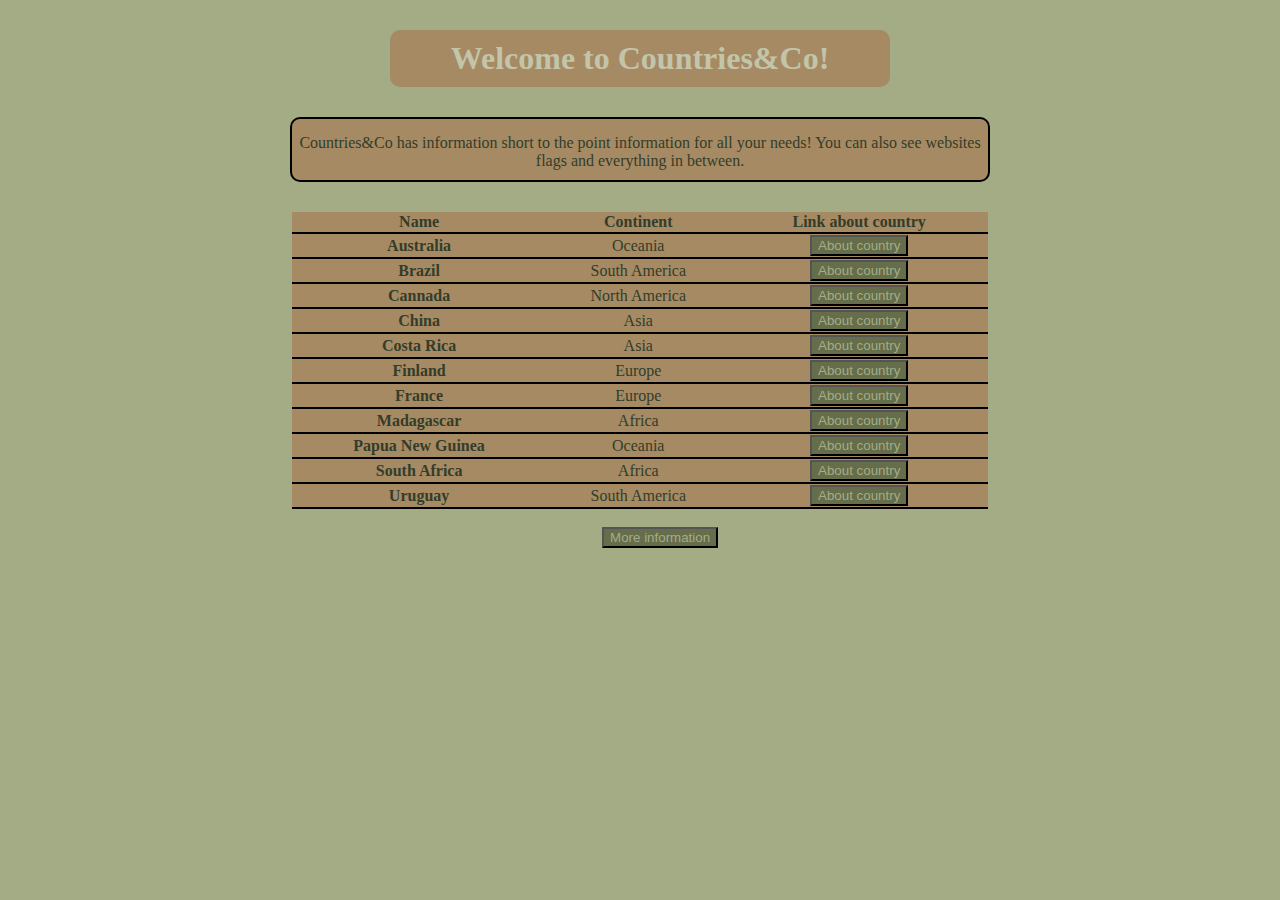
<file: index.html>
<!DOCTYPE html>
<html lang="en">
<head>
    <meta charset="UTF-8">
    <meta name="viewport" content="width=device-width, initial-scale=1.0">
    <title>Countries&Co</title>
</head>
<link rel="stylesheet" href="countris&co.css">
<body>
    <h1 class="htitle">Welcome to Countries&Co!</h1>
    <p class="desc">Countries&Co has information short to the point information for all your needs!
        You can also see websites flags and everything in between.
    </p>
    <table class="HomeTable">
        <tr class="htr">
            <th>Name</th>
            <th>Continent</th>
            <th>Link about country</th>
        </tr>
        <tr class="htr">
            <th>Australia</th>
            <td>Oceania</td>
            <td>
                <a href="https://www.britannica.com/place/Australia"><button class="buttonz">About country</button></a>
            </td>
        </tr>
        <tr class="htr">
            <th>Brazil</th>
            <td>South America</td>
            <td>
                <a href="https://www.britannica.com/place/Brazil"><button class="buttonz">About country</button></a>
            </td>
        </tr>
        <tr class="htr">
            <th>Cannada</th>
            <td>North America</td>
            <td>
                <a href="https://www.britannica.com/place/Canada"><button class="buttonz">About country</button></a>
            </td>
        </tr>
        <tr class="htr">
            <th>China</th>
            <td>Asia</td>
            <td>
                <a href="https://www.britannica.com/place/China"><button class="buttonz">About country</button></a>
            </td>
        </tr>
        <tr class="htr">
            <th>Costa Rica</th>
            <td>Asia</td>
            <td>
                <a href="https://www.britannica.com/place/Costa-Rica"><button class="buttonz">About country</button></a>
            </td>
        </tr>
        <tr class="htr">
            <th>Finland</th>
            <td>Europe</td>
            <td>
                <a href="https://www.britannica.com/place/Finland"><button class="buttonz">About country</button></a>
            </td>
        </tr>
        <tr class="htr">
            <th>France</th>
            <td>Europe</td>
            <td>
                <a href="https://www.britannica.com/place/France"><button class="buttonz">About country</button></a>
            </td>
        </tr>
        <tr class="htr">
            <th>Madagascar</th>
            <td>Africa</td>
            <td>
                <a href="https://www.britannica.com/place/Madagascar"><button class="buttonz">About country</button></a>
            </td>
        </tr>
        <tr class="htr">
            <th>Papua New Guinea</th>
            <td>Oceania</td>
            <td>
                <a href="https://www.britannica.com/place/Papua-New-Guinea"><button class="buttonz">About country</button></a>
            </td>
        </tr>
        <tr class="htr">
            <th>South Africa</th>
            <td>Africa</td>
            <td>
                <a href="https://www.britannica.com/place/South-Africa"><button class="buttonz">About country</button></a>
            </td>
        </tr>
        <tr class="htr">
            <th>Uruguay</th>
            <td>South America</td>
            <td>
                <a href="https://www.britannica.com/place/Uruguay"><button class="buttonz">About country</button></a>
            </td>
        </tr>
    </table>
    <br>
    <a href="countries&co.html">
        <button class="info">More information</button>
    </a>
</body>
</html>
</file>
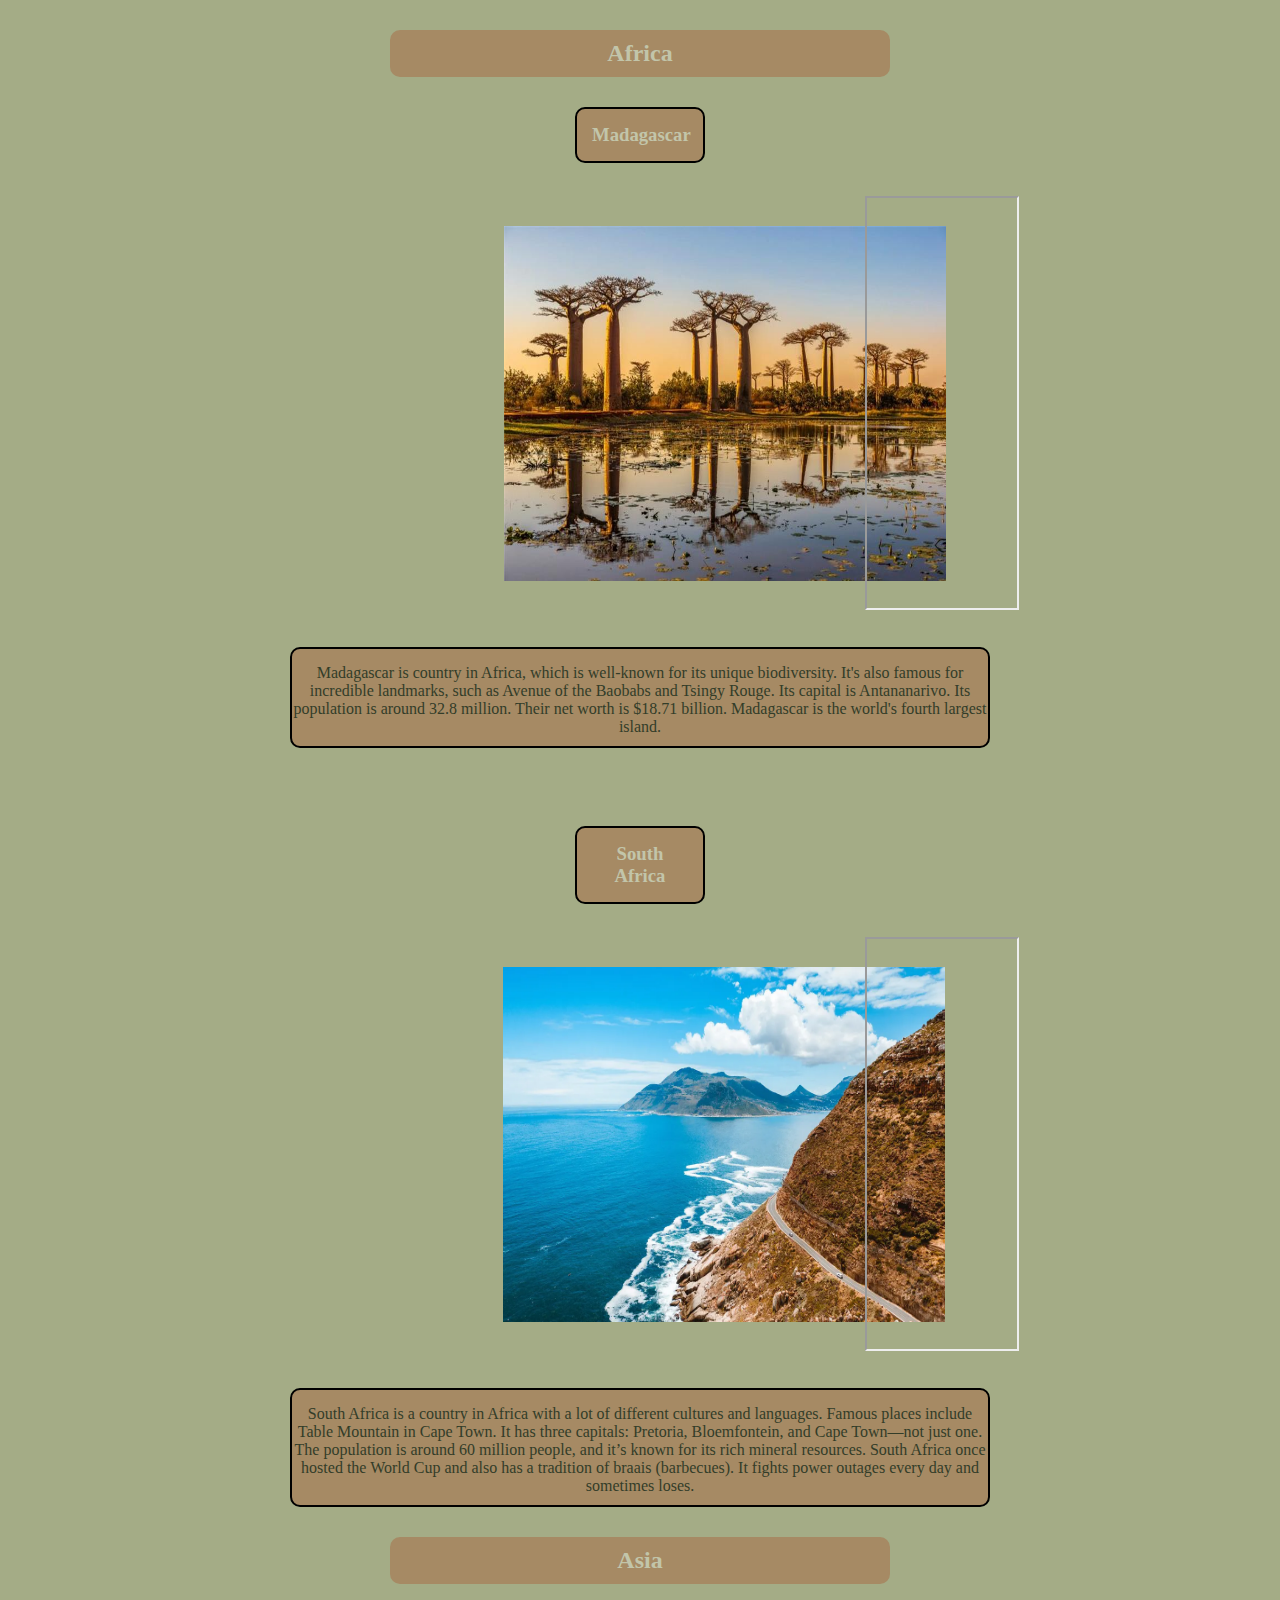
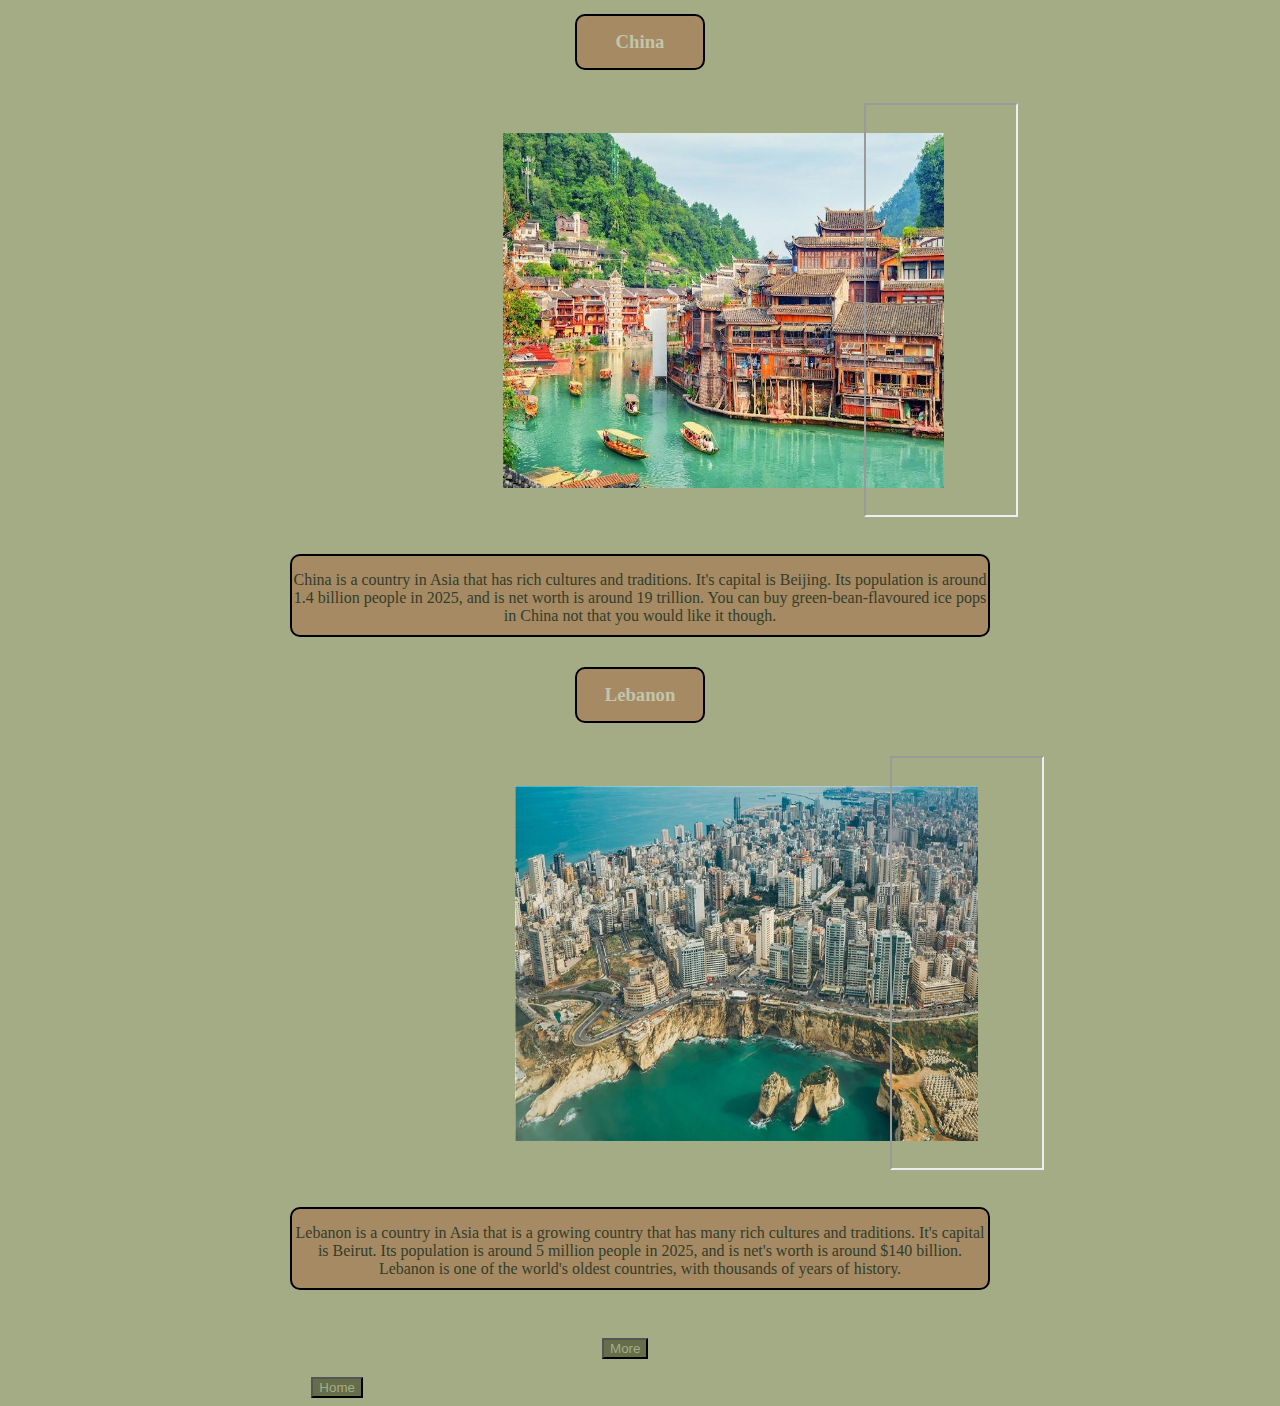
<file: Continents1.html>
<!DOCTYPE html>
<html lang="en">
<head>
    <meta charset="UTF-8">
    <meta name="viewport" content="width=device-width, initial-scale=1.0">
    <title>Countries&Co</title>
</head>
<link rel="stylesheet" href="countris&co.css">
<body>
    <h2 class="htitle">Africa</h2>
    <div class="nbx">
        <h3 class="mtitle">Madagascar</h3>
        <table class="Boxz">
            <tr>
                <td><img class="images" src="Images/Bezienswaardigheden Madagascar top-10. _ Wereldreizigersclub"></td>
                <td><iframe class="Map" src="https://www.google.com/maps/embed?pb=!1m18!1m12!1m3!1d15495784.812128993!2d36.187305607842134!3d-18.52209587604349!2m3!1f0!2f0!3f0!3m2!1i1024!2i768!4f13.1!3m3!1m2!1s0x21d1a4e3ea238545%3A0x5244e3c1977b1388!2sMadagascar!5e0!3m2!1sen!2smm!4v1758004016973!5m2!1sen!2smm"></iframe></td>
            </tr>
        </table>
        <p class="desc">
            Madagascar is country in Africa, which is well-known for its unique biodiversity. It's also famous for incredible landmarks, such as Avenue of the Baobabs and Tsingy Rouge. 
            Its capital is Antananarivo. Its population is around 32.8 million. Their net worth is $18.71 billion. Madagascar is the world's fourth largest island.
        </p>
        <br>
    </div>
    <div class="nbx">
        <h3 class="mtitle">South Africa</h3>
        <table class="Boxz">
            <tr>
                <td><img class="images" src="Images/Top 10 Reasons You Should Visit South Africa in 2026 _ Go2Africa.png"></td>
                <td><iframe class="Map"src="https://www.google.com/maps/embed?pb=!1m18!1m12!1m3!1d13447338.817376034!2d27.25169515!3d-34.6283864!2m3!1f0!2f0!3f0!3m2!1i1024!2i768!4f13.1!3m3!1m2!1s0x1c34a689d9ee1251%3A0xe85d630c1fa4e8a0!2sSouth%20Africa!5e0!3m2!1sen!2smm!4v1758003156528!5m2!1sen!2smm"></iframe></td>
            </tr>
        </table>
        <p class="desc">
           South Africa is a country in Africa with a lot of different cultures and languages. 
           Famous places include Table Mountain in Cape Town. It has three capitals: Pretoria, Bloemfontein, and Cape Town—not just one. The population is around 60 million people, and it’s known for its rich mineral resources. 
           South Africa once hosted the World Cup and also has a tradition of braais (barbecues). It fights power outages every day and sometimes loses.
        </p>
    </div>
    <h2 class="htitle">Asia</h2>
    <div class="nbx">
        <h3 class="mtitle">China</h3>
        <table class="Boxz">
            <tr>
                <td><img class="images" src="Images/TOP 10+ beautiful and famous tourist destinations in China _ Vietjet Air.png"></td>
                <td><iframe class="Map"src="https://www.google.com/maps/embed?pb=!1m18!1m12!1m3!1d27141572.079770636!2d82.72175955882057!3d33.8592469257685!2m3!1f0!2f0!3f0!3m2!1i1024!2i768!4f13.1!3m3!1m2!1s0x31508e64e5c642c1%3A0x951daa7c349f366f!2sChina!5e0!3m2!1sen!2smm!4v1758005532798!5m2!1sen!2smm"></iframe></td>
            </tr>
        </table>
        <p class="desc">
            China is a country in Asia that has rich cultures and traditions. It's capital is Beijing. 
            Its population is around 1.4 billion people in 2025, and is net worth is around 19 trillion. 
            You can buy green-bean-flavoured ice pops in China not that you would like it though.
        </p>
    </div>
    <div class="nbx">
        <h3 class="mtitle">Lebanon</h3>
        <table class="Boxz">
            <tr>
                <td><img class="images" src="Images/The most beautiful Lebanon landmarks worth visiting » Girlswanderlust.jfif"></td>
                <td><iframe class="Map" src="https://www.google.com/maps/embed?pb=!1m18!1m12!1m3!1d1696203.655426853!2d34.52782699807062!3d33.866525556494814!2m3!1f0!2f0!3f0!3m2!1i1024!2i768!4f13.1!3m3!1m2!1s0x151f17028422aaad%3A0xcc7d34096c00f970!2sLebanon!5e0!3m2!1sen!2smm!4v1758017121485!5m2!1sen!2smm"></iframe></td>
            </tr>
        </table>
        <p class="desc">
            Lebanon is a country in Asia that is a growing country that has many rich cultures and traditions. 
            It's capital is Beirut. Its population is around 5 million people in 2025, and is net's worth is around $140 billion. 
            Lebanon is one of the world's oldest countries, with thousands of years of history.
        </p>
        <br>
        <a href="Continents2.html">
            <button class="info">More</button>
        </a>
        <br>
        <br>
        <a href="index.html">
            <button class="home">Home</button>
        </a>
    </div>
</body>
</html>
</file>
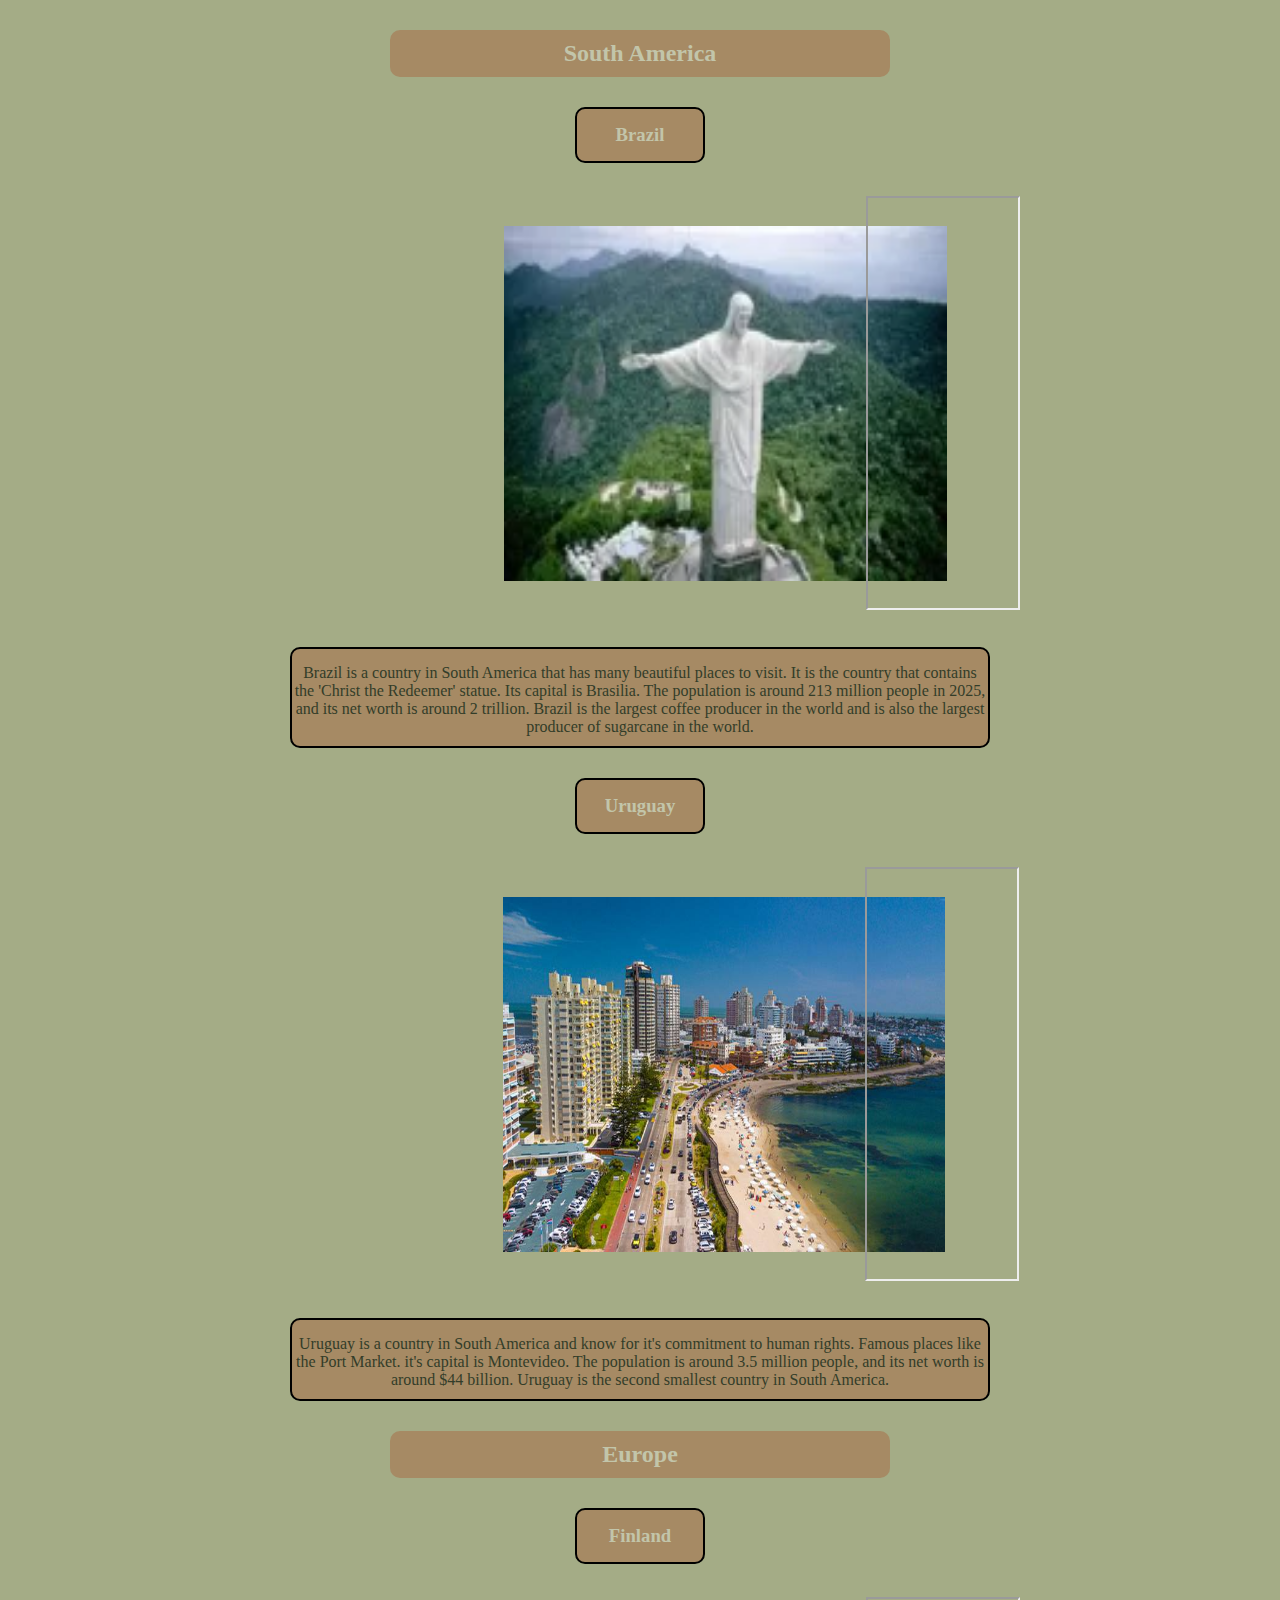
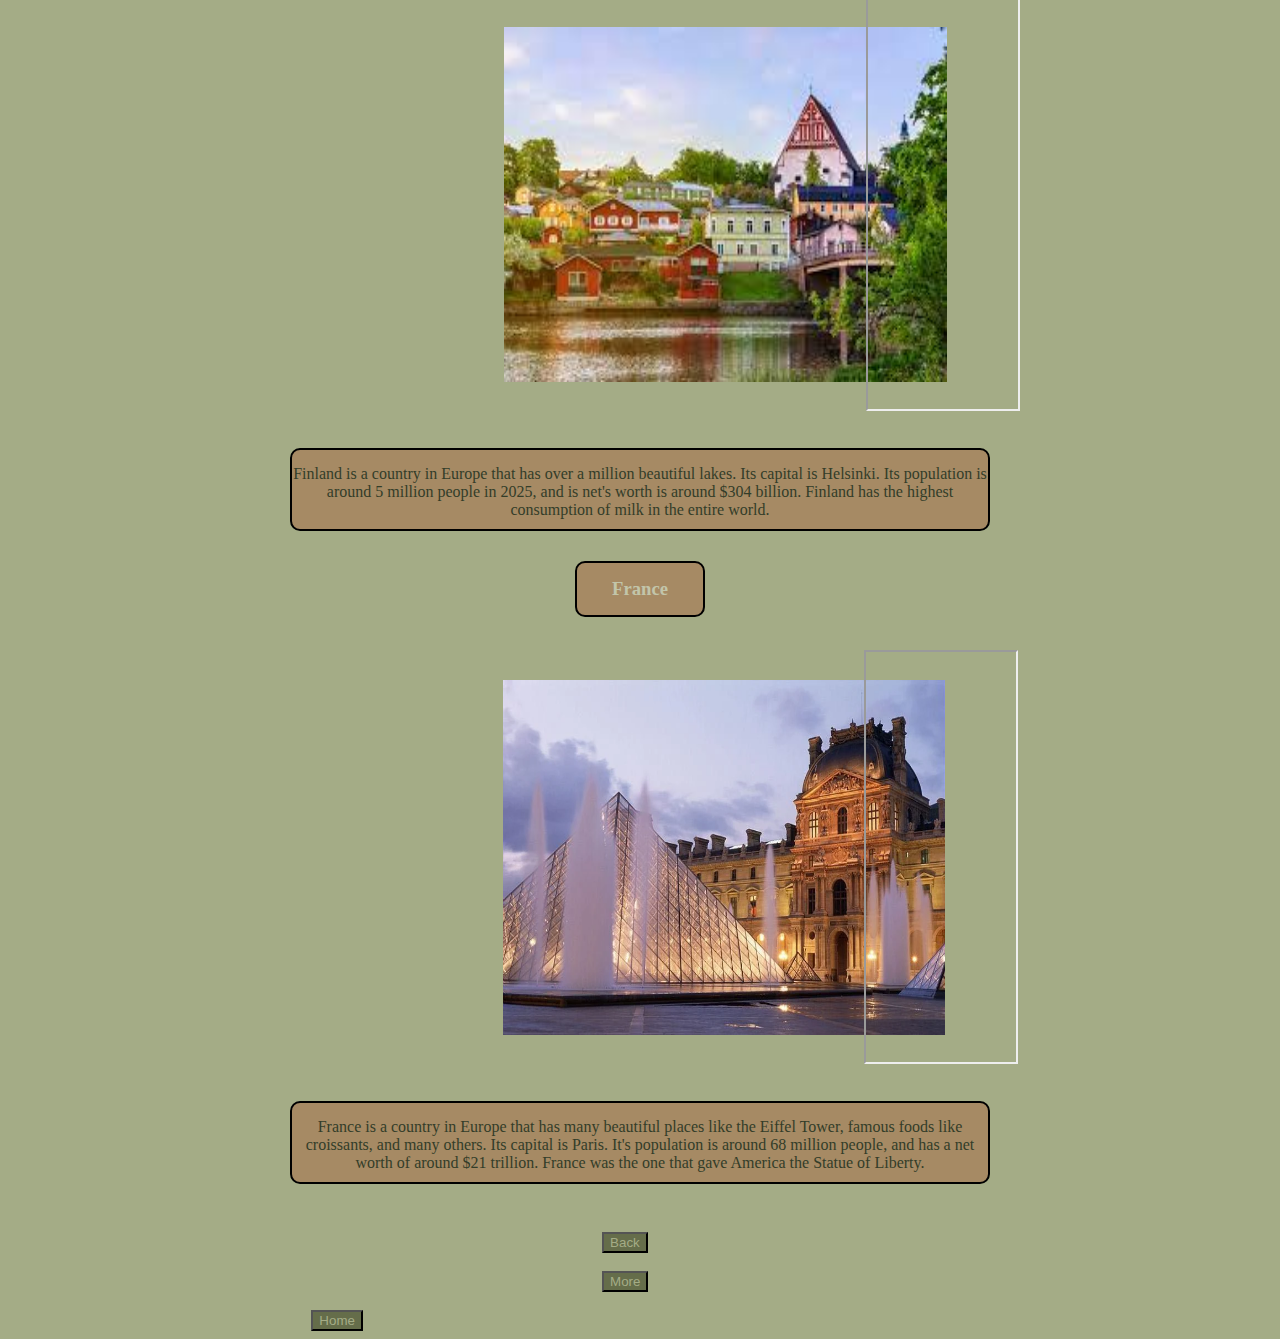
<file: Continents2.html>
<!DOCTYPE html>
<html lang="en">
<head>
    <meta charset="UTF-8">
    <meta name="viewport" content="width=device-width, initial-scale=1.0">
    <title>Continets2</title>
</head>
<link rel="stylesheet" href="countris&co.css">
<body>
    <h2 class="htitle">South America</h2>
    <div class="nbx">
        <h3 class="mtitle">Brazil</h3>
        <table class="Boxz">
        <tr>
            <td><img class="images" src="Images/brazil (1).webp" alt=""></td>
            <td><iframe class="Map"src="https://www.google.com/maps/embed?pb=!1m18!1m12!1m3!1d32192782.37824275!2d-98.2449562305775!3d-9.95200418570712!2m3!1f0!2f0!3f0!3m2!1i1024!2i768!4f13.1!3m3!1m2!1s0x9c59c7ebcc28cf%3A0x295a1506f2293e63!2sBrazil!5e0!3m2!1sen!2smm!4v1758018396118!5m2!1sen!2smm"></iframe></iframe></td>
        </tr>
    </table>
        <p class="desc">
Brazil is a country in South America that has many beautiful places to visit. It is the country that contains the 'Christ the Redeemer' statue. Its capital is Brasilia. The population is around 213 million people in 2025, and its net worth is around 2 trillion. Brazil is the largest coffee producer in the world and is also the largest producer of sugarcane in the world. 
        </p>
    </div>
    <div class="nbx">
        <h3 class="mtitle">Uruguay</h3>
        <table class="Boxz">
            <tr>
                <td><img class="images" src="Images/10 Best Uruguay Tours & Trips 2025_2026 - TourRadar.png"></td>
                <td><iframe class="Map"src="https://www.google.com/maps/embed?pb=!1m18!1m12!1m3!1d32192782.37824275!2d-98.2449562305775!3d-9.95200418570712!2m3!1f0!2f0!3f0!3m2!1i1024!2i768!4f13.1!3m3!1m2!1s0x9575073afb5fde09%3A0x4a5596616016524a!2sUruguay!5e0!3m2!1sen!2smm!4v1758018489192!5m2!1sen!2smm"></iframe></td>
            </tr>
        </table>
        <p class="desc">
Uruguay is a country in South America and know for it's commitment to human rights. 
Famous places like the Port Market. it's capital is Montevideo. The population is around 3.5 million people, and its net worth is around $44 billion. 
Uruguay is the second smallest country in South America.
        </p>
    </div>
<div>
<h2 class="htitle">Europe</h2>
    <div class="nbx">
        <h3 class="mtitle">Finland</h3>
        <table class="Boxz">
            <tr>
                <td><img class="images" src="Images/Porvoo _ Visit Finland.png"></td>
                <td><iframe class="Map"src="https://www.google.com/maps/embed?pb=!1m18!1m12!1m3!1d7058789.788458605!2d15.38316723562207!3d64.40965391585048!2m3!1f0!2f0!3f0!3m2!1i1024!2i768!4f13.1!3m3!1m2!1s0x4681cadf4b32f6dd%3A0x146d63c75a810!2sFinland!5e0!3m2!1sen!2smm!4v1758018239781!5m2!1sen!2smm"></iframe></td>
            </tr>
        </table>
        <p class="desc">
Finland is a country in Europe that has over a million beautiful lakes. Its capital is Helsinki. Its population is around 5 million people in 2025, and is net's worth is around $304 billion. Finland has the highest consumption of milk in the entire world. 
        </p>
    </div>
    <div class="nbx">
        <h3 class="mtitle">France</h3>
        <table class="Boxz">
            <tr>
                <td><img class="images" src="Images/Paris region.png"></td>
                <td><iframe class="Map"src="https://www.google.com/maps/embed?pb=!1m18!1m12!1m3!1d5677300.811222509!2d-2.6913412422466547!3d45.9888425031916!2m3!1f0!2f0!3f0!3m2!1i1024!2i768!4f13.1!3m3!1m2!1s0xd54a02933785731%3A0x6bfd3f96c747d9f7!2sFrance!5e0!3m2!1sen!2smm!4v1758017774663!5m2!1sen!2smm"></iframe></td>
            </tr>
        </table>
        <p class="desc">
         France is a country in Europe that has many beautiful places like the Eiffel Tower, famous foods like croissants, and many others. 
        Its capital is Paris. It's population is around 68 million people, and has a net worth of around $21 trillion. France was the one that gave America the Statue of Liberty. 
        </p>
    </div>
        <br>
        <a href="Continents1.html">
            <button class="info">Back</button>
        </a>
        <br>
        <br>
        <a href="Continents3.html">
            <button class="info">More</button>
        </a>
        <br>
        <br>
        <a href="index.html">
            <button class="home">Home</button>
        </a>
    </div> 
</body>

</html>
</file>
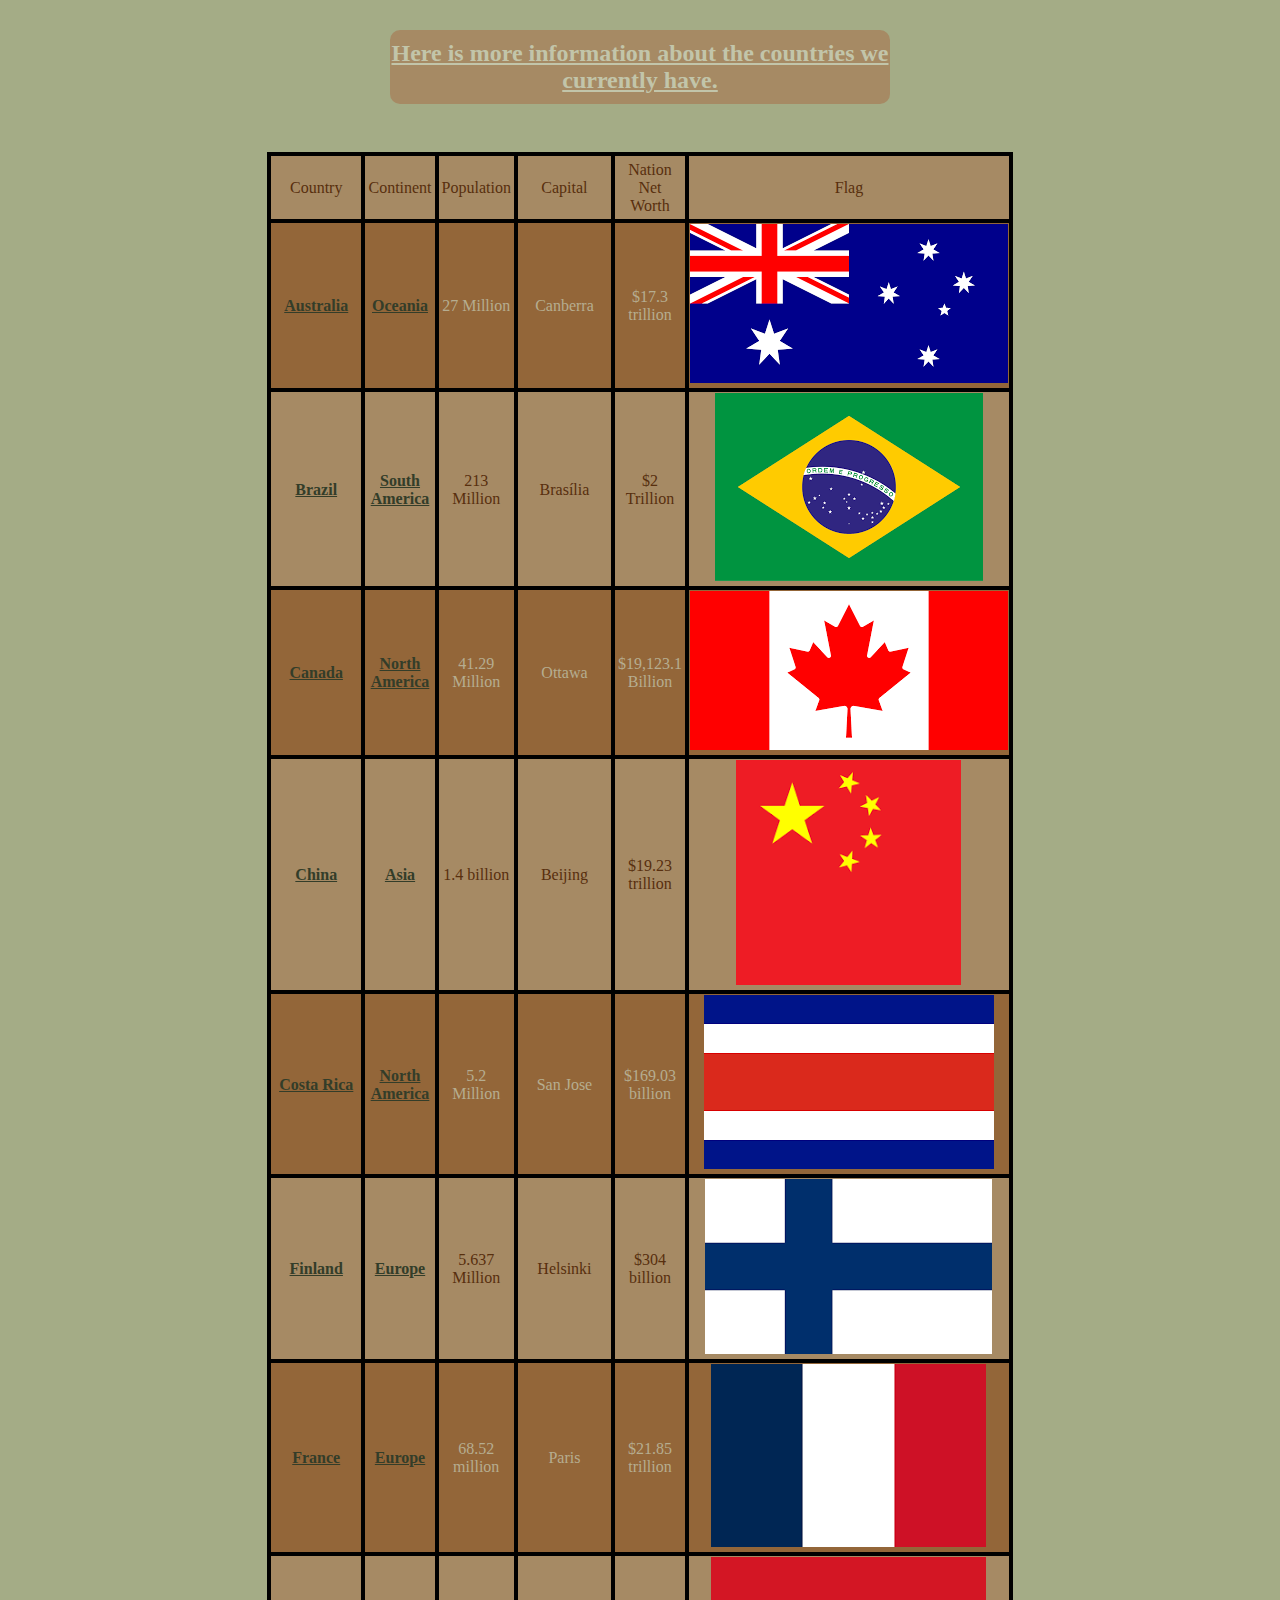
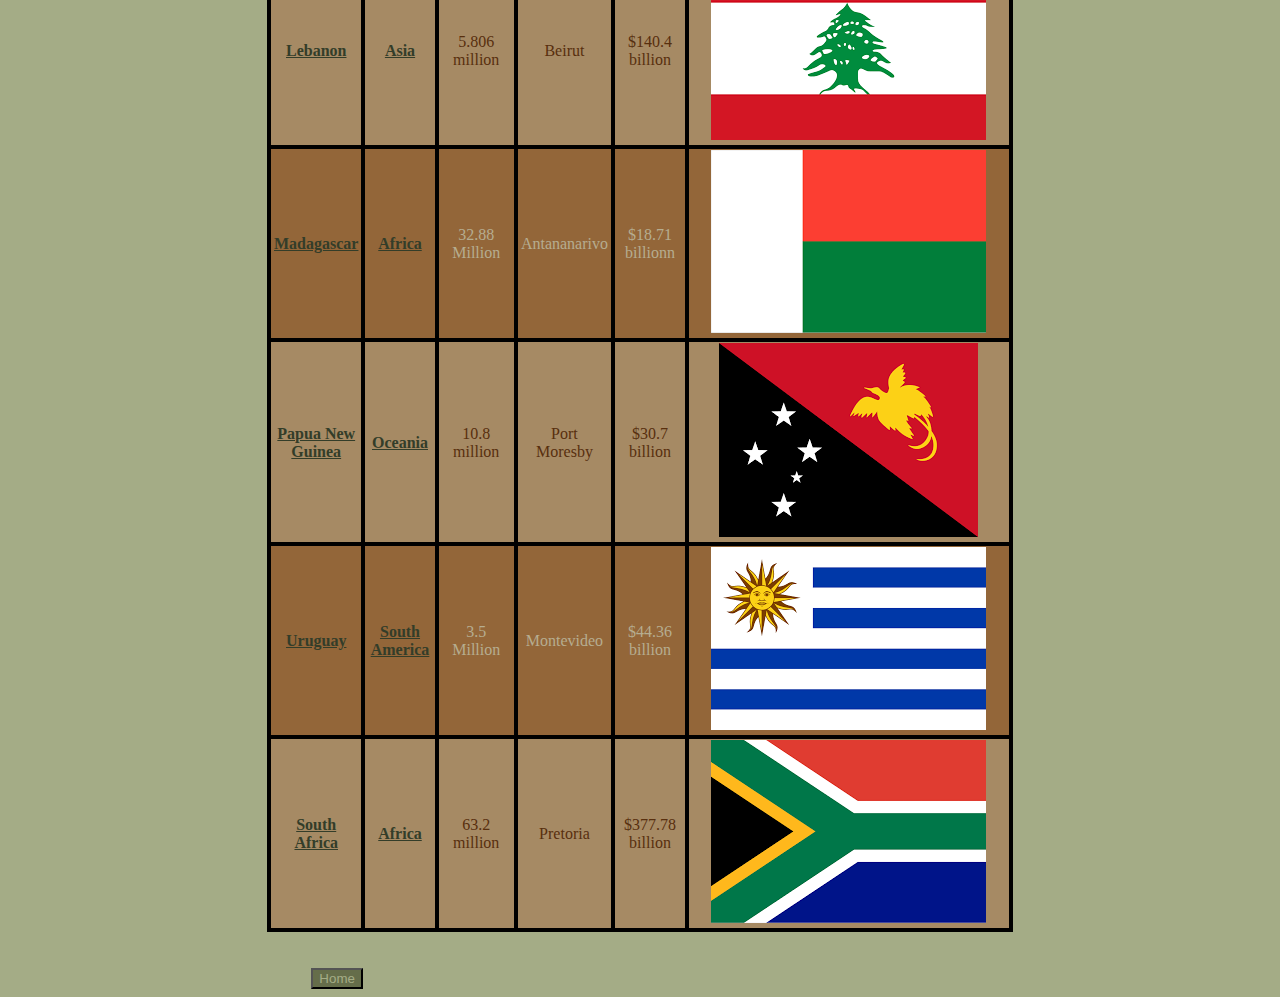
<file: countries&co.html>
<!DOCTYPE html>
<html lang="en">
<head>
    <meta charset="UTF-8">
    <meta name="viewport" content="width=device-width, initial-scale=1.0">
    <title>Countries&Co/Table</title>
    <link rel="stylesheet" href="countris&co.css">
</head>
<body>
    <div class="box">
        <h2 class="htitle"><u>Here is more information about the countries we currently have.</u></h2>
    </div>
    <br>
    <div>
    <table class="MainTable">
        <tr class="mtr">
            <td class="mtd">Country</td>
            <td class="mtd">Continent</td>
            <td class="mtd">Population</td>
            <td class="mtd">Capital</td>
            <td class="mtd">Nation Net Worth</td>
            <td class="img">Flag</td>
        </tr>
        <tr class="mtr">
            <td class="mtd"><a class="links" href="Continents2.html">Australia</a></td>
            <td class="mtd"><a class="links" href="https://www.britannica.com/place/Oceania-region-Pacific-Ocean">Oceania</a></td>
            <td class="mtd">27 Million</td>
            <td class="mtd">Canberra</td>
            <td class="mtd">$17.3 trillion</td>
            <td class="img"><img src="Images/Aussie.png" alt=""></td>
</tr>

<tr class="mtr">
            <td class="mtd"><a class="links" href="Continents2.html">Brazil</a></td>
            <td class="mtd"><a class="links" href="https://www.britannica.com/place/South-America">South America</a></td>
            <td class="mtd">213 Million</td>
            <td class="mtd">Brasília</td>
            <td class="mtd">$2 Trillion</td>
            <td class="img"><img src="Images/Brazil.png" alt=""></td>
</tr>

<tr class="mtr">
            <td class="mtd"><a class="links" href="Continents3.html">Canada</a></td>
            <td class="mtd"><a class="links" href="https://www.britannica.com/place/North-America">North America</a></td>
            <td class="mtd">41.29 Million</td>
            <td class="mtd">Ottawa</td>
            <td class="mtd">$19,123.1 Billion</td>
            <td class="img"><img src="Images/Cannada.png" alt=""></td>
</tr>

<tr class="mtr">
            <td class="mtd"><a class="links" href="Continents1.html">China</a></td>
            <td class="mtd"><a class="links" href="https://www.britannica.com/place/Asia">Asia</a></td>
            <td class="mtd">1.4 billion</td>
            <td class="mtd">Beijing</td>
            <td class="mtd">$19.23 trillion</td>
            <td class="img"><img src="Images/China.png" alt=""></td>
</tr>

<tr class="mtr">
            <td class="mtd"><a class="links" href="Continents3.html">Costa Rica</a></td>
            <td class="mtd"><a class="links" href="https://www.britannica.com/place/North-America">North America</a></td>
            <td class="mtd">5.2 Million</td>
            <td class="mtd">San Jose</td>
            <td class="mtd">$169.03 billion</td>
            <td class="img"><img src="Images/CostaRica.png" alt=""></td>
</tr>

<tr class="mtr">
            <td class="mtd"><a class="links" href="Continents2.html">Finland</a></td>
            <td class="mtd"><a class="links" href="https://www.britannica.com/place/Europe">Europe</a></td>
            <td class="mtd">5.637 Million</td>
            <td class="mtd">Helsinki</td>
            <td class="mtd">$304 billion</td>
            <td class="img"><img src="Images/Finland.png" alt=""></td>
</tr>

<tr class="mtr">
            <td class="mtd"><a class="links" href="Continents2.html">France</a></td>
            <td class="mtd"><a class="links" href="https://www.britannica.com/place/Europe">Europe</a></td>
            <td class="mtd">68.52 million</td>
            <td class="mtd">Paris</td>
            <td class="mtd">$21.85 trillion</td>
            <td class="img"><img src="Images/France.png" alt=""></td>
</tr>

<tr class="mtr">
            <td class="mtd"><a class="links" href="Continents1.html">Lebanon</a></td>
            <td class="mtd"><a class="links" href="https://www.britannica.com/place/Asia">Asia</a></td>
            <td class="mtd">5.806 million</td>
            <td class="mtd">Beirut</td>
            <td class="mtd">$140.4 billion</td>
            <td class="img"><img src="Images/Lebanon.png" alt=""></td>
</tr>
<tr class="mtr">
            <td class="mtd"><a class="links" href="Continents1.html">Madagascar</a></td>
            <td class="mtd"><a class="links" href="">Africa</a></td>
            <td class="mtd">32.88 Million</td>
            <td class="mtd">Antananarivo</td>
            <td class="mtd">$18.71 billionn</td>
            <td class="img"><img src="Images/Madagascar.png" alt=""></td>
</tr>

<tr class="mtr">
            <td class="mtd"><a class="links" href="Continents3.html">Papua New Guinea</a></td>
            <td class="mtd"><a class="links" href="https://www.britannica.com/place/Oceania-region-Pacific-Ocean">Oceania</a></td>
            <td class="mtd">10.8 million</td>
            <td class="mtd">Port Moresby</td>
            <td class="mtd">$30.7 billion</td>
            <td class="img"><img src="Images/Papua.png" alt=""></td>
</tr>

<tr class="mtr">
            <td class="mtd"><a class="links" href="Continents2.html">Uruguay</a></td>
            <td class="mtd"><a class="links" href="https://www.britannica.com/place/South-America">South America</a></td>
            <td class="mtd">3.5 Million</td>
            <td class="mtd">Montevideo</td>
            <td class="mtd">$44.36 billion</td>
            <td class="img"><img src="Images/Uruguay.png" alt=""></td>
</tr>

<tr class="mtr">
            <td class="mtd"><a class="links" href="Continents1.html">South Africa</a></td>
            <td class="mtd"><a class="links" href="https://www.britannica.com/place/Africa">Africa</a></td>
            <td class="mtd">63.2 million </td>
            <td class="mtd">Pretoria</td>
            <td class="mtd">$377.78 billion</td>
            <td class="img"><img src="Images/SA.png" alt=""></td>
</tr>
    </table>
    </div>
    <br>
    <br>
    <a href="index.html">
        <button class="home">Home</button>
    </a>
</body>

</html>
</file>
<file: countris&co.css>
.htitle{
    text-align: center;
    color: #C2C5AA;
    background-color: #A68A64;
    height: 65px auto;
    width: 500px;
    border: 2px;
    padding-top: 10px;
    padding-bottom: 10px;
    margin: 30px auto;
    box-sizing: border-box;
    border-radius: 10px;
    text-align: center;
}
.mtitle{
    text-align: center;
    color: #C2C5AA;
    background-color: #A68A64;
    width: 130px;
    height: 65px auto;
    border: 2px solid rgb(0, 0, 0);
    padding: 15px;
    margin: 30px auto;
    box-sizing: border-box;
    border-radius: 10px;
    text-align: center;
}
.desc{
    text-align: center;
    color: #333D29; width: 700px;
    background-color: #A68A64;
    width: 500px auto;
    height: 155px auto;
    border: 2px solid rgb(0, 0, 0);
    padding-bottom: 10px;
    padding-top: 15px;
    margin: 30px auto;
    box-sizing: border-box;
    border-radius: 10px;
    
}

.htr:hover{
    background-color:#215db0;
    color:#ffffff
}
.HomeTable,.htr{
    text-align: center;
    border-collapse: collapse;
    border-bottom: 2px solid black;
    padding-left: 10px;
    margin-left: auto;
    margin-right: auto;
    width: 55%;
    height: 70%;
    background-color:#A68A64;
    color: #333D29;
}
.MainTable,.mtr,.mtd,.Flag{
    border: 4px solid black;
    border-collapse: collapse;
    padding-left: 3px;
    padding-right: 3px;
    padding-bottom: 4px;
    padding-top: 5px;
    text-align: center;
    margin-left: auto;
    margin-right: auto;
    width: 45%;
}
.mtr:nth-child(even){
    background-color: #936639;
    color: #B6AD90;
}
.mtr:nth-child(odd){
    background-color: #A68A64;
    color: #582F0E;
}
.links{
    color: #333D29;
    font-weight: bold;
}
.info{
    text-align: center;
    margin-left: 47%;
    background-color: #656D4A;
    color: #A4AC86;
}

body{
    background-color: #A4AC86;
}
.images{
    width: 83%;
    height: 355px;
    margin-left: 45%;
}

.Map{
    width: 150px;
    height: 410px;
    margin-left: 42%;
}
.Boxz{
    margin-left: 20%;
    border: 3px;
}
.buttonz{
    text-align: center;
    background-color: #656D4A;
    color: #A4AC86;
}
.home{
    text-align: center;
    margin-left: 24%;
    background-color: #656D4A;
    color: #A4AC86;
}
</file>
